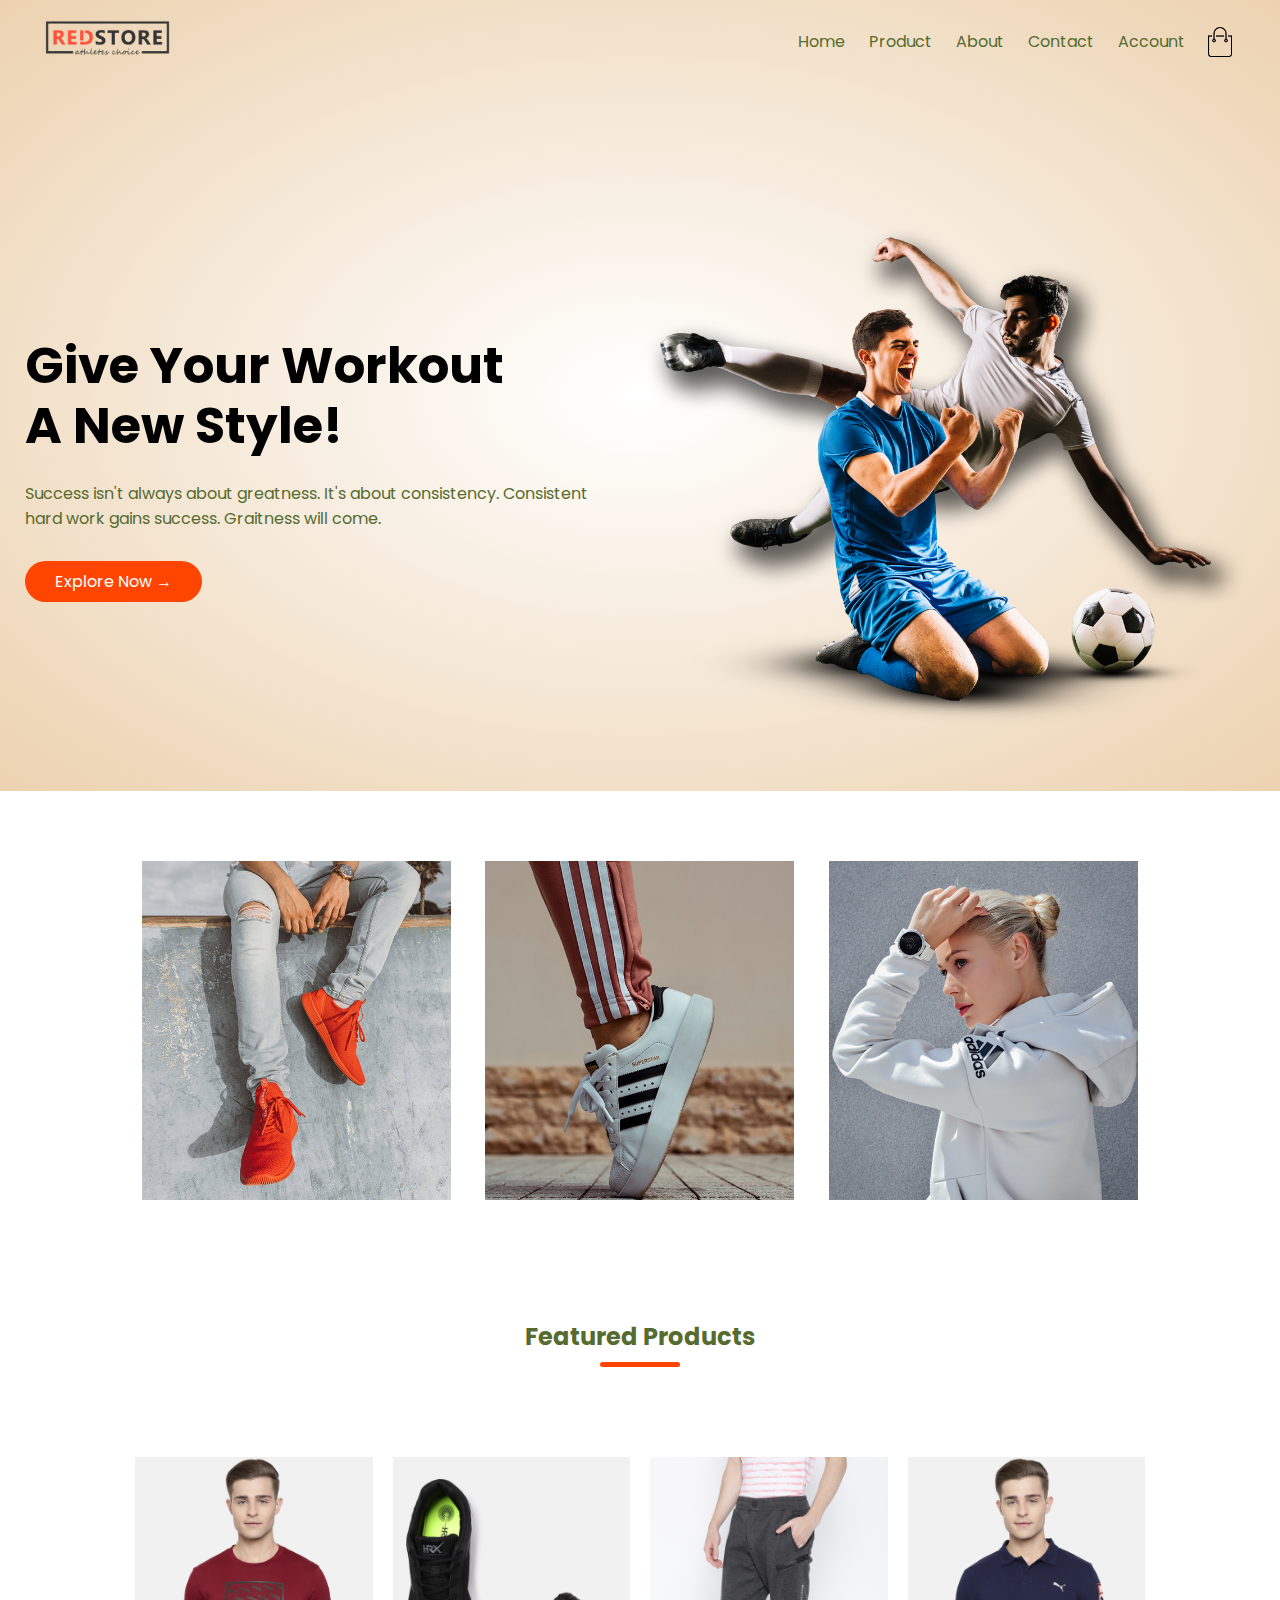
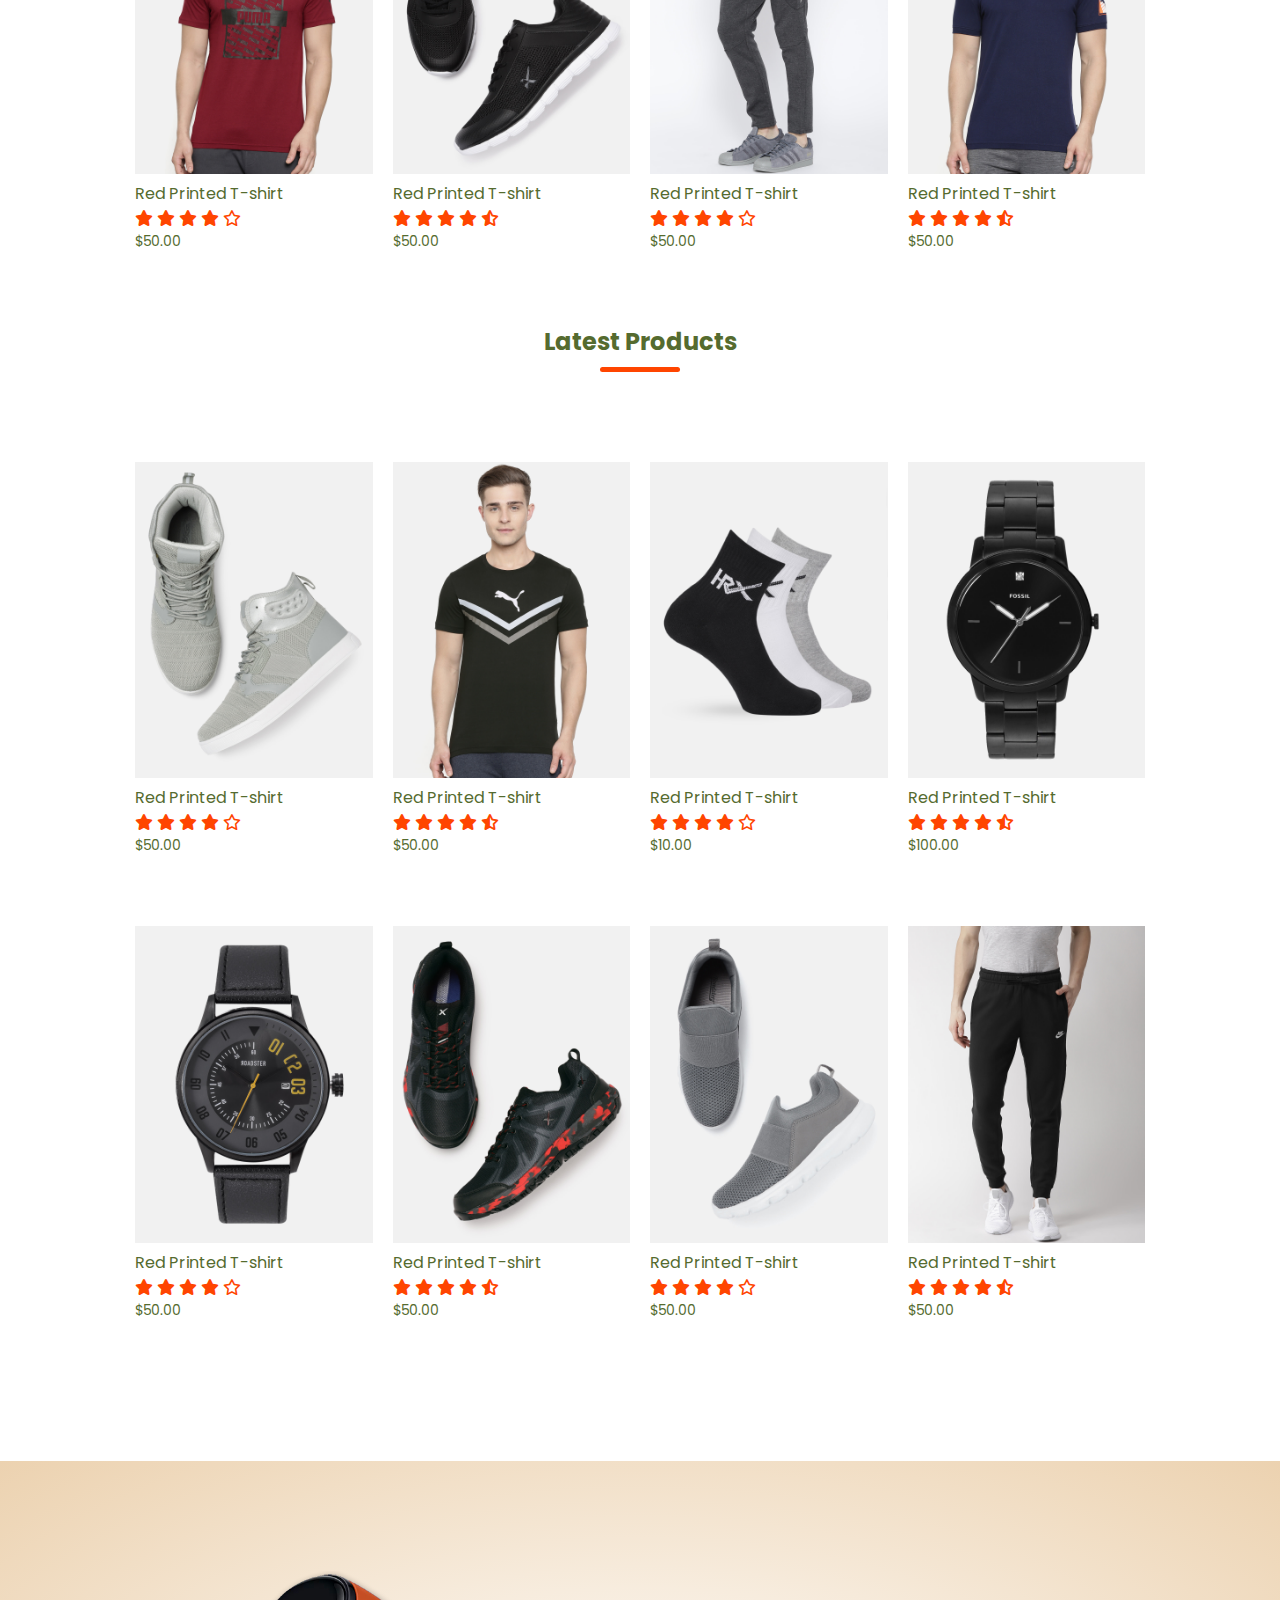
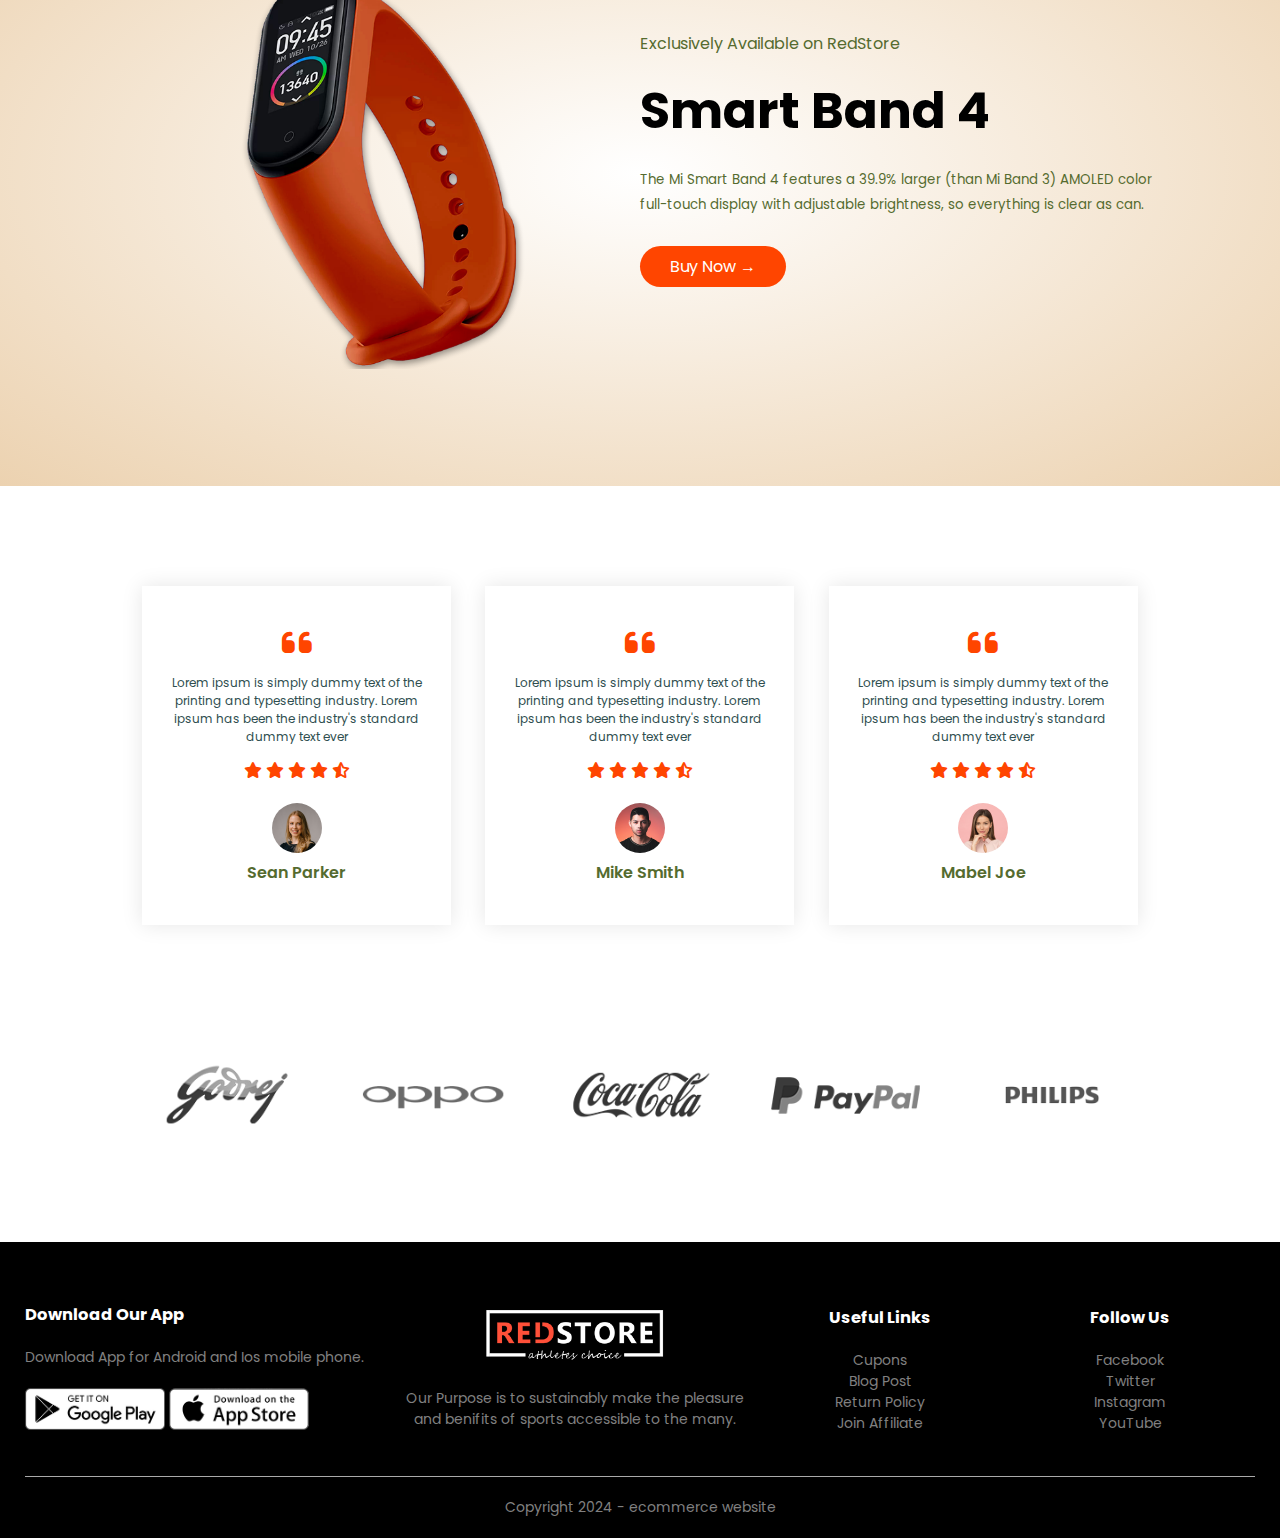
<file: index.html>
<!DOCTYPE html>
<html lang="en">

<head>
    <meta charset="UTF-8">
    <meta name="viewport" content="width=device-width, initial-scale=1.0">
    <title>red store || e-commerce website</title>
    <link rel="stylesheet" href="style.css">
    <style>
        @import url('https://fonts.googleapis.com/css2?family=Poppins:ital,wght@0,100;0,200;0,300;0,400;0,500;0,600;0,700;0,800;0,900;1,100;1,200;1,300;1,400;1,500;1,600;1,700;1,800;1,900&display=swap');
    </style>
    <link rel="stylesheet" href="https://cdnjs.cloudflare.com/ajax/libs/font-awesome/6.6.0/css/all.min.css">
</head>

<body>
    <div class="header">
        <div class="container">
            <div class="navbar">
                <div class="logo">
                    <img src="./img/logo.png" alt="" width="125px">
                </div>
                <nav>
                    <ul id="menuItems">
                        <li><a href="#">Home</a></li>
                        <li><a href="#">Product</a></li>
                        <li><a href="#">About</a></li>
                        <li><a href="#">Contact</a></li>
                        <li><a href="./login-signup/index.html">Account</a></li>
                    </ul>
                </nav>
                <img src="./img/cart.png" alt="" width="30px" height="30px">
                <img src="./img/menu.png" class="menu-icon" onclick="menutoggle()">
            </div>
            <div class="row">
                <div class="col-2">
                    <h1>Give Your Workout<br>A New Style!</h1>
                    <p>Success isn't always about greatness. It's about consistency. Consistent<br>hard work gains
                        success. Graitness will come.</p>
                    <a href="" class="btn">Explore Now &#8594;</a>
                </div>
                <div class="col-2">
                    <img src="./img/image1.png" alt="">
                </div>
            </div>
        </div>
    </div>

    <div class="categories">
        <div class="small-container">
            <div class="row">
                <div class="col-3">
                    <img src="./img/category-1.jpg" alt="">
                </div>
                <div class="col-3">
                    <img src="./img/category-2.jpg" alt="">
                </div>
                <div class="col-3">
                    <img src="./img/category-3.jpg" alt="">

                </div>
            </div>

        </div>
    </div>
    <div class="small-container">
        <h2 class="title">Featured Products</h2>
        <div class="row">
            <div class="col-4">
                <img src="./img/product-1.jpg" alt="">
                <h4>Red Printed T-shirt</h4>
                <div class="rating">
                    <i class="fa fa-solid fa-star"></i>
                    <i class="fa fa-solid fa-star"></i>
                    <i class="fa fa-solid fa-star"></i>
                    <i class="fa fa-solid fa-star"></i>
                    <i class="fa fa-regular fa-star"></i>
                </div>
                <p>$50.00</p>
            </div>
            <div class="col-4">
                <img src="./img/product-2.jpg" alt="">
                <h4>Red Printed T-shirt</h4>
                <div class="rating">
                    <i class="fa fa-solid fa-star"></i>
                    <i class="fa fa-solid fa-star"></i>
                    <i class="fa fa-solid fa-star"></i>
                    <i class="fa fa-solid fa-star"></i>
                    <i class="fa fa-solid fa-star-half-stroke"></i>
                </div>
                <p>$50.00</p>
            </div>
            <div class="col-4">
                <img src="./img/product-3.jpg" alt="">
                <h4>Red Printed T-shirt</h4>
                <div class="rating">
                    <i class="fa fa-solid fa-star"></i>
                    <i class="fa fa-solid fa-star"></i>
                    <i class="fa fa-solid fa-star"></i>
                    <i class="fa fa-solid fa-star"></i>
                    <i class="fa fa-regular fa-star"></i>
                </div>
                <p>$50.00</p>
            </div>
            <div class="col-4">
                <img src="./img/product-4.jpg" alt="">
                <h4>Red Printed T-shirt</h4>
                <div class="rating">
                    <i class="fa fa-solid fa-star"></i>
                    <i class="fa fa-solid fa-star"></i>
                    <i class="fa fa-solid fa-star"></i>
                    <i class="fa fa-solid fa-star"></i>
                    <i class="fa fa-solid fa-star-half-stroke"></i>
                </div>
                <p>$50.00</p>
            </div>
        </div>
        <h2 class="title">Latest Products</h2>
        <div class="row">
            <div class="col-4">
                <img src="./img/product-5.jpg" alt="">
                <h4>Red Printed T-shirt</h4>
                <div class="rating">
                    <i class="fa fa-solid fa-star"></i>
                    <i class="fa fa-solid fa-star"></i>
                    <i class="fa fa-solid fa-star"></i>
                    <i class="fa fa-solid fa-star"></i>
                    <i class="fa fa-regular fa-star"></i>
                </div>
                <p>$50.00</p>
            </div>
            <div class="col-4">
                <img src="./img/product-6.jpg" alt="">
                <h4>Red Printed T-shirt</h4>
                <div class="rating">
                    <i class="fa fa-solid fa-star"></i>
                    <i class="fa fa-solid fa-star"></i>
                    <i class="fa fa-solid fa-star"></i>
                    <i class="fa fa-solid fa-star"></i>
                    <i class="fa fa-solid fa-star-half-stroke"></i>
                </div>
                <p>$50.00</p>
            </div>
            <div class="col-4">
                <img src="./img/product-7.jpg" alt="">
                <h4>Red Printed T-shirt</h4>
                <div class="rating">
                    <i class="fa fa-solid fa-star"></i>
                    <i class="fa fa-solid fa-star"></i>
                    <i class="fa fa-solid fa-star"></i>
                    <i class="fa fa-solid fa-star"></i>
                    <i class="fa fa-regular fa-star"></i>
                </div>
                <p>$10.00</p>
            </div>
            <div class="col-4">
                <img src="./img/product-8.jpg" alt="">
                <h4>Red Printed T-shirt</h4>
                <div class="rating">
                    <i class="fa fa-solid fa-star"></i>
                    <i class="fa fa-solid fa-star"></i>
                    <i class="fa fa-solid fa-star"></i>
                    <i class="fa fa-solid fa-star"></i>
                    <i class="fa fa-solid fa-star-half-stroke"></i>
                </div>
                <p>$100.00</p>
            </div>
        </div>
        <div class="row">
            <div class="col-4">
                <img src="./img/product-9.jpg" alt="">
                <h4>Red Printed T-shirt</h4>
                <div class="rating">
                    <i class="fa fa-solid fa-star"></i>
                    <i class="fa fa-solid fa-star"></i>
                    <i class="fa fa-solid fa-star"></i>
                    <i class="fa fa-solid fa-star"></i>
                    <i class="fa fa-regular fa-star"></i>
                </div>
                <p>$50.00</p>
            </div>
            <div class="col-4">
                <img src="./img/product-10.jpg" alt="">
                <h4>Red Printed T-shirt</h4>
                <div class="rating">
                    <i class="fa fa-solid fa-star"></i>
                    <i class="fa fa-solid fa-star"></i>
                    <i class="fa fa-solid fa-star"></i>
                    <i class="fa fa-solid fa-star"></i>
                    <i class="fa fa-solid fa-star-half-stroke"></i>
                </div>
                <p>$50.00</p>
            </div>
            <div class="col-4">
                <img src="./img/product-11.jpg" alt="">
                <h4>Red Printed T-shirt</h4>
                <div class="rating">
                    <i class="fa fa-solid fa-star"></i>
                    <i class="fa fa-solid fa-star"></i>
                    <i class="fa fa-solid fa-star"></i>
                    <i class="fa fa-solid fa-star"></i>
                    <i class="fa fa-regular fa-star"></i>
                </div>
                <p>$50.00</p>
            </div>
            <div class="col-4">
                <img src="./img/product-12.jpg" alt="">
                <h4>Red Printed T-shirt</h4>
                <div class="rating">
                    <i class="fa fa-solid fa-star"></i>
                    <i class="fa fa-solid fa-star"></i>
                    <i class="fa fa-solid fa-star"></i>
                    <i class="fa fa-solid fa-star"></i>
                    <i class="fa fa-solid fa-star-half-stroke"></i>
                </div>
                <p>$50.00</p>
            </div>
        </div>
    </div>
    <div class="offer">
        <div class="small-container">
            <div class="row">
                <div class="col-2">
                    <img src="./img/exclusive.png" class="offer-img">
                </div>
                <div class="col-2">
                    <p>Exclusively Available on RedStore</p>
                    <h1>Smart Band 4</h1>
                    <small>The Mi Smart Band 4 features a 39.9% larger (than Mi Band 3) AMOLED color full-touch display
                        with adjustable brightness, so everything is clear as can.</small>
                    <a href="#" class="btn">Buy Now &#8594;</a>
                </div>
            </div>
        </div>
    </div>
    <div class="testimonial">
        <div class="small-container">
            <div class="row">
                <div class="col-3">
                    <i class="fa fa-solid fa-quote-left"></i>
                    <p>Lorem ipsum is simply dummy text of the printing and typesetting industry. Lorem ipsum has been
                        the industry's standard dummy text ever</p>
                    <div class="rating">
                        <i class="fa fa-solid fa-star"></i>
                        <i class="fa fa-solid fa-star"></i>
                        <i class="fa fa-solid fa-star"></i>
                        <i class="fa fa-solid fa-star"></i>
                        <i class="fa fa-solid fa-star-half-stroke"></i>
                    </div>
                    <img src="./img/user-1.png" alt="">
                    <h3>Sean Parker</h3>
                </div>
                <div class="col-3">
                    <i class="fa fa-solid fa-quote-left"></i>
                    <p>Lorem ipsum is simply dummy text of the printing and typesetting industry. Lorem ipsum has been
                        the industry's standard dummy text ever</p>
                    <div class="rating">
                        <i class="fa fa-solid fa-star"></i>
                        <i class="fa fa-solid fa-star"></i>
                        <i class="fa fa-solid fa-star"></i>
                        <i class="fa fa-solid fa-star"></i>
                        <i class="fa fa-solid fa-star-half-stroke"></i>
                    </div>
                    <img src="./img/user-2.png" alt="">
                    <h3>Mike Smith</h3>
                </div>
                <div class="col-3">
                    <i class="fa fa-solid fa-quote-left"></i>
                    <p>Lorem ipsum is simply dummy text of the printing and typesetting industry. Lorem ipsum has been
                        the industry's standard dummy text ever</p>
                    <div class="rating">
                        <i class="fa fa-solid fa-star"></i>
                        <i class="fa fa-solid fa-star"></i>
                        <i class="fa fa-solid fa-star"></i>
                        <i class="fa fa-solid fa-star"></i>
                        <i class="fa fa-solid fa-star-half-stroke"></i>
                    </div>
                    <img src="./img/user-3.png" alt="">
                    <h3>Mabel Joe</h3>
                </div>

            </div>
        </div>
    </div>
    <div class="brands">
        <div class="small-container">
            <div class="row">
                <div class="col-5">
                    <img src="./img/logo-godrej.png" alt="">
                </div>
                <div class="col-5">
                    <img src="./img/logo-oppo.png" alt="">
                </div>
                <div class="col-5">
                    <img src="./img/logo-coca-cola.png" alt="">
                </div>
                <div class="col-5">
                    <img src="./img/logo-paypal.png" alt="">
                </div>
                <div class="col-5">
                    <img src="./img/logo-philips.png" alt="">
                </div>
            </div>
        </div>
    </div>
    <div class="footer">
        <div class="container">
            <div class="row">
                <div class="footer-col-1">
                    <h3>Download Our App</h3>
                    <p>Download App for Android and Ios mobile phone.</p>
                    <div class="app-logo">
                        <img src="./img/play-store.png" alt="">
                        <img src="./img/app-store.png" alt="">
                    </div>
                </div>
                <div class="footer-col-2">
                    <img src="./img/logo-white.png" alt="">
                    <p>Our Purpose is to sustainably make the pleasure and benifits of sports accessible to the many.
                    </p>
                </div>
                <div class="footer-col-3">
                    <h3>Useful Links</h3>
                    <ul>
                        <li>Cupons</li>
                        <li>Blog Post</li>
                        <li>Return Policy</li>
                        <li>Join Affiliate</li>
                    </ul>
                </div>
                <div class="footer-col-4">
                    <h3>Follow Us</h3>
                    <ul>
                        <li>Facebook</li>
                        <li>Twitter</li>
                        <li>Instagram</li>
                        <li>YouTube</li>
                    </ul>
                </div>
            </div>
            <hr>
            <p class="copyright">Copyright 2024 - ecommerce website</p>
        </div>
    </div>
    <script>
        var menuItems = document.getElementById("menuItems");
        menuItems.style.maxHeight = "0px";
        function menutoggle() {
            if (menuItems.style.maxHeight == "0px") {
                menuItems.style.maxHeight = "200px"
            } else {
                menuItems.style.maxHeight = "0px"
            }
        }

    </script>
</body>

</html>
</file>
<file: style.css>
* {
    margin: 0;
    padding: 0;
    box-sizing: border-box;
}

body{
    font-family: "Poppins", sans-serif;
}

.navbar {
    display: flex;
    align-items: center;
    padding: 20px;

}

nav {
    flex: 1;
    text-align: right;

}

nav ul {
    list-style-type: none;
    display: inline-block;

}

nav ul li{
    display: inline-block;
    margin-right: 20px;
}

a{
    text-decoration: none;
    color: darkolivegreen;
}

p{
    color: darkolivegreen;
}

.container{
    max-width: 1300px;
    padding-left: 25px;
    padding-right: 25px;
    margin: auto;
}

.row{
    display: flex;
    justify-content: space-around;
    align-items: center;
    flex-wrap: wrap;
}

.col-2{
    flex-basis: 50%;
    min-width: 300px;
}

.col-2 img{
    max-width: 100%;
    margin: 50px 0;
}
.col-2 h1{
    font-size: 50px;
    line-height: 60px;
    margin: 25px 0;
}
.btn{
    background: orangered;
    color: white;
    display: inline-block;
    padding: 8px 30px;
    margin: 30px 0;
    border-radius: 30px;
    transition: 0.4s;
}

.btn:hover{
    background: darkolivegreen;
}

.header{
    background: radial-gradient(white, rgb(236, 210, 176));
}

.header .row{
    margin-top: 70px;
}

.categories{
    margin: 70px 0;
}
.col-3{
    flex-basis: 30%;
    min-width: 250px;
    margin-bottom: 30px;
}
.col-3 img{
    width: 100%;
}
.small-container{
    max-width: 1080px;
    margin: auto;
    padding-left: 25px;
    padding-right: 25px;
}
.col-4{
    flex-basis: 25%;
    padding: 10px;
    min-width: 200px;
    margin-bottom: 50px;
    transition: transform 0.5s;
}
.col-4 img{
    width: 100%;
}
.title{
    text-align: center;
    margin: 0 auto 80px;
    position: relative;
    line-height: 60px;
    color: darkolivegreen;
}
.title::after{
    content: '';
    background: orangered;
    width: 80px;
    height: 5px;
    border-radius: 5px;
    position: absolute;
    bottom: 0;
    left: 50%;
    transform: translateX(-50%);
}

h4{
    color: darkolivegreen;
    font-weight: normal;
}
.col-4 p{
    font-size: 14px;
}
.rating .fa{
    color: orangered;
}
.col-4:hover{
    transform: translateY(-5px);
}
.offer{
    background: radial-gradient(white, rgb(236, 210, 176));
    margin-top: 80px;
    padding: 30px 0;
}
.col-2 .offer-img{
    padding: 30px;
}
small{
    color: darkolivegreen;
}
.testimonial{
    padding-top: 100px;
}
.testimonial .col-3{
    text-align: center;
    padding: 40px 20px;
    box-shadow: 0 0 20px 0px rgba(0,0,0,0.1);
    cursor: pointer;
    transition: transform 0.5s;
}
.testimonial .col-3 img{
    width: 50px;
    margin-top: 20px;
    border-radius: 50%;
}
.testimonial .col-3:hover{
    transform: translateY(-10px);
}
.fa.fa-quote-left{
    font-size: 34px;
    color: orangered;
}
.col-3 p{
    font-size: 12px;
    margin: 12px 0;
    color: darkslategray;
}
.testimonial .col-3 h3{
    font-weight: 600;
    color: darkolivegreen;
    font-size: 16px;
}
.brands{
    margin: 100px auto;
}
.col-5{
    width: 160px;
}
.col-5 img{
    width: 100%;
    cursor: pointer;
    filter: grayscale(100%);
}
.col-5 img:hover{
    filter: grayscale(0);
}
.footer{
    background: black;
    color: gray;
    font-size: 14px;
    padding: 60px 0 20px;
}
.footer p{
    color: gray;
}
.footer h3{
    color: white;
    margin-bottom: 20px;
}
.footer-col-1, .footer-col-2, .footer-col-3, .footer-col-4{
    min-width: 250px;
    margin-bottom: 20px;
}
.footer-col-1{
    flex-basis: 30%;
}
.footer-col-2{
    flex: 1;
    text-align: center;
}
.footer-col-2 img{
    width: 180px;
    margin-bottom: 20px;
}
.footer-col-3, .footer-col-4{
    flex-basis: 12%;
    text-align: center;
}
ul{
    list-style-type: none;
}
.app-logo{
    margin-top: 20px;
}
.app-logo img{
    width: 140px;
}
.footer hr{
    border: none;
    background: darkgray;
    height: 1px;
    margin: 20px 0;
}
.copyright{
    text-align: center;
}
.menu-icon{
    width: 28px;
    margin-left: 20px;
    display: none;
}
@media only screen and (max-width:800px){
    nav ul{
        position: absolute;
        top: 70px;
        left: 0;
        background: #333;
        width: 100%;
        overflow: hidden;
        transition: max-height 0.5s;
    }
    nav ul li{
        display: block;
        margin-right: 50px;
        margin-top: 10px;
        margin-bottom: 10px;
    }
    nav ul li a{
        color: white;
    }
    .menu-icon{
        display: block;
        cursor: pointer;
    }
}
@media only screen and (max-width:600px){
    .row{
        text-align: center;
    }
    .col-2, .col-3, .col-4{
        flex-basis: 100%;
    }
}
</file>
